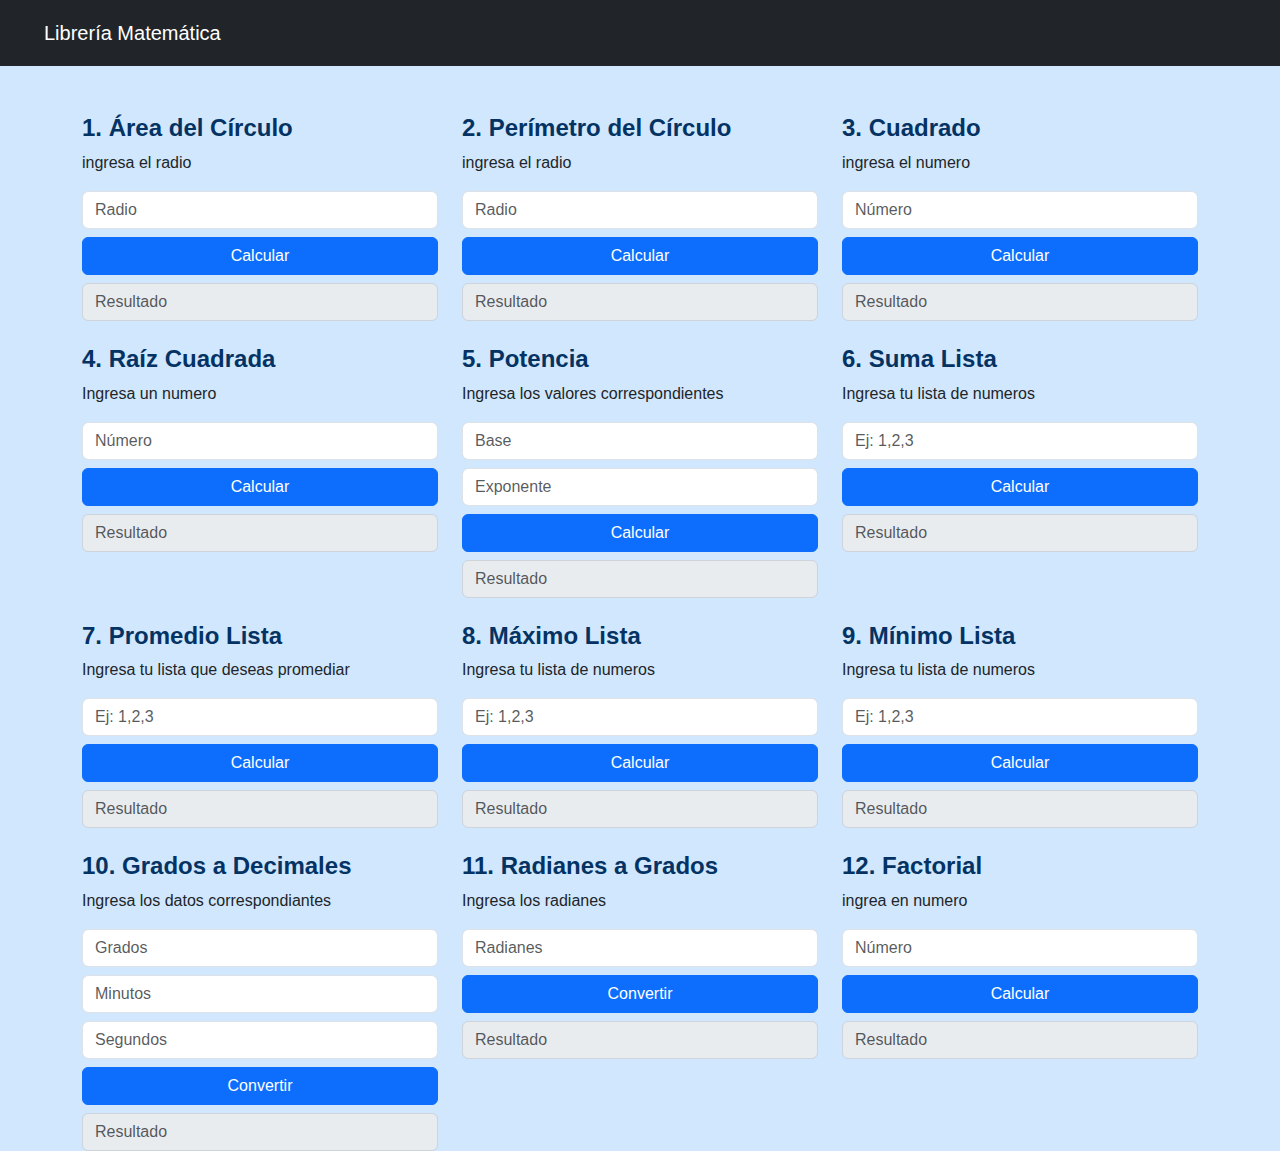
<file: index.html>
<!DOCTYPE html>
<html lang="en">

<head>
  <title>Libreria js</title>
  <meta charset="utf-8">
  <meta name="viewport" content="width=device-width, initial-scale=1">
  <link href="https://cdn.jsdelivr.net/npm/bootstrap@5.3.3/dist/css/bootstrap.min.css" rel="stylesheet">
  <link href="operaciones.css" rel="stylesheet">
  <script src="libreriaMath.js"></script>
  <script>
    function calcularAreaCirculo() {
      const radio = parseFloat(document.getElementById("input1").value);
      document.getElementById("resultado1").value = Milib.areaCirculo(radio);
    }

    function calcularPerimetroCirculo() {
      const radio = parseFloat(document.getElementById("input2").value);
      document.getElementById("resultado2").value = Milib.perimetroCirculo(radio);
    }

    function calcularCuadrado() {
      const numero = parseFloat(document.getElementById("input3").value);
      document.getElementById("resultado3").value = Milib.cuadrado(numero);
    }

    function calcularRaizCuadrada() {
      const numero = parseFloat(document.getElementById("input4").value);
      document.getElementById("resultado4").value = Milib.raizCuadrada(numero);
    }

    function calcularElevado() {
      const base = parseFloat(document.getElementById("input5base").value);
      const exp = parseFloat(document.getElementById("input5exp").value);
      document.getElementById("resultado5").value = Milib.elevado(base, exp);
    }

    function calcularSumaLista() {
      const lista = document.getElementById("input6").value.split(',').map(Number);
      document.getElementById("resultado6").value = Milib.sumaLista(lista);
    }

    function calcularPromedioLista() {
      const lista = document.getElementById("input7").value.split(',').map(Number);
      document.getElementById("resultado7").value = Milib.promedioLista(lista);
    }

    function calcularMaximoLista() {
      const lista = document.getElementById("input8").value.split(',').map(Number);
      document.getElementById("resultado8").value = Milib.maximoLista(lista);
    }

    function calcularMinimoLista() {
      const lista = document.getElementById("input9").value.split(',').map(Number);
      document.getElementById("resultado9").value = Milib.minimoLista(lista);
    }

    function convertirGradosADecimales() {
      const g = parseFloat(document.getElementById("grados").value);
      const m = parseFloat(document.getElementById("minutos").value);
      const s = parseFloat(document.getElementById("segundos").value);
      document.getElementById("resultado10").value = Milib.conversorGradosADecimales(g, m, s);
    }

    function convertirRadianesAGrados() {
      const rad = parseFloat(document.getElementById("input11").value);
      document.getElementById("resultado11").value = Milib.radianesAGrados(rad);
    }

    function calcularFactorial() {
      const num = parseInt(document.getElementById("input12").value);
      document.getElementById("resultado12").value = Milib.factorial(num);
    }
  </script>
</head>

<body>
  <nav class="navbar navbar-dark bg-dark mb-4">
    <div class="container-fluid">
      <span class="navbar-brand mb-0 h1">Librería Matemática</span>
    </div>
  </nav>

  <div class="container mt-5">
    <div class="row">
      <div class="col-sm-4">
        <h4>1. Área del Círculo</h4>
        <p>ingresa el radio</p>
        <input id="input1" class="form-control mb-2" type="number" placeholder="Radio">
        <button class="btn btn-primary mb-2" onclick="calcularAreaCirculo()">Calcular</button>
        <input id="resultado1" class="form-control" type="text" placeholder="Resultado" readonly>
      </div>
      <div class="col-sm-4">
        <h4>2. Perímetro del Círculo</h4>
        <p>ingresa el radio</p>
        <input id="input2" class="form-control mb-2" type="number" placeholder="Radio">
        <button class="btn btn-primary mb-2" onclick="calcularPerimetroCirculo()">Calcular</button>
        <input id="resultado2" class="form-control" type="text" placeholder="Resultado" readonly>
      </div>
      <div class="col-sm-4">
        <h4>3. Cuadrado</h4>
        <p>ingresa el numero</p>
        <input id="input3" class="form-control mb-2" type="number" placeholder="Número">
        <button class="btn btn-primary mb-2" onclick="calcularCuadrado()">Calcular</button>
        <input id="resultado3" class="form-control" type="text" placeholder="Resultado" readonly>
      </div>
    </div>

    <div class="row mt-4">
      <div class="col-sm-4">
        <h4>4. Raíz Cuadrada</h4>
        <p>Ingresa un numero</p>
        <input id="input4" class="form-control mb-2" type="number" placeholder="Número">
        <button class="btn btn-primary mb-2" onclick="calcularRaizCuadrada()">Calcular</button>
        <input id="resultado4" class="form-control" type="text" placeholder="Resultado" readonly>
      </div>
      <div class="col-sm-4">
        <h4>5. Potencia</h4>
        <p>Ingresa los valores correspondientes</p>
        <input id="input5base" class="form-control mb-2" type="number" placeholder="Base">
        <input id="input5exp" class="form-control mb-2" type="number" placeholder="Exponente">
        <button class="btn btn-primary mb-2" onclick="calcularElevado()">Calcular</button>
        <input id="resultado5" class="form-control" type="text" placeholder="Resultado" readonly>
      </div>
      <div class="col-sm-4">
        <h4>6. Suma Lista</h4>
        <p>Ingresa tu lista de numeros</p>
        <input id="input6" class="form-control mb-2" type="text" placeholder="Ej: 1,2,3">
        <button class="btn btn-primary mb-2" onclick="calcularSumaLista()">Calcular</button>
        <input id="resultado6" class="form-control" type="text" placeholder="Resultado" readonly>
      </div>
    </div>

    <div class="row mt-4">
      <div class="col-sm-4">
        <h4>7. Promedio Lista</h4>
        <p>Ingresa tu lista que deseas promediar</p>
        <input id="input7" class="form-control mb-2" type="text" placeholder="Ej: 1,2,3">
        <button class="btn btn-primary mb-2" onclick="calcularPromedioLista()">Calcular</button>
        <input id="resultado7" class="form-control" type="text" placeholder="Resultado" readonly>
      </div>
      <div class="col-sm-4">
        <h4>8. Máximo Lista</h4>
        <p>Ingresa tu lista de numeros</p>
        <input id="input8" class="form-control mb-2" type="text" placeholder="Ej: 1,2,3">
        <button class="btn btn-primary mb-2" onclick="calcularMaximoLista()">Calcular</button>
        <input id="resultado8" class="form-control" type="text" placeholder="Resultado" readonly>
      </div>
      <div class="col-sm-4">
        <h4>9. Mínimo Lista</h4>
        <p> Ingresa tu lista de numeros</p>
        <input id="input9" class="form-control mb-2" type="text" placeholder="Ej: 1,2,3">
        <button class="btn btn-primary mb-2" onclick="calcularMinimoLista()">Calcular</button>
        <input id="resultado9" class="form-control" type="text" placeholder="Resultado" readonly>
      </div>
    </div>

    <div class="row mt-4">
      <div class="col-sm-4">
        <h4>10. Grados a Decimales</h4>
        <p>Ingresa los datos correspondiantes</p>
        <input id="grados" class="form-control mb-2" type="number" placeholder="Grados">
        <input id="minutos" class="form-control mb-2" type="number" placeholder="Minutos">
        <input id="segundos" class="form-control mb-2" type="number" placeholder="Segundos">
        <button class="btn btn-primary mb-2" onclick="convertirGradosADecimales()">Convertir</button>
        <input id="resultado10" class="form-control" type="text" placeholder="Resultado" readonly>
      </div>
      <div class="col-sm-4">
        <h4>11. Radianes a Grados</h4>
        <p>Ingresa los radianes</p>
        <input id="input11" class="form-control mb-2" type="number" placeholder="Radianes">
        <button class="btn btn-primary mb-2" onclick="convertirRadianesAGrados()">Convertir</button>
        <input id="resultado11" class="form-control" type="text" placeholder="Resultado" readonly>
      </div>
      <div class="col-sm-4">
        <h4>12. Factorial</h4>
        <p>ingrea en numero</p>
        <input id="input12" class="form-control mb-2" type="number" placeholder="Número">
        <button class="btn btn-primary mb-2" onclick="calcularFactorial()">Calcular</button>
        <input id="resultado12" class="form-control" type="text" placeholder="Resultado" readonly>
      </div>
    </div>
  </div>
</body>

</html>
</file>
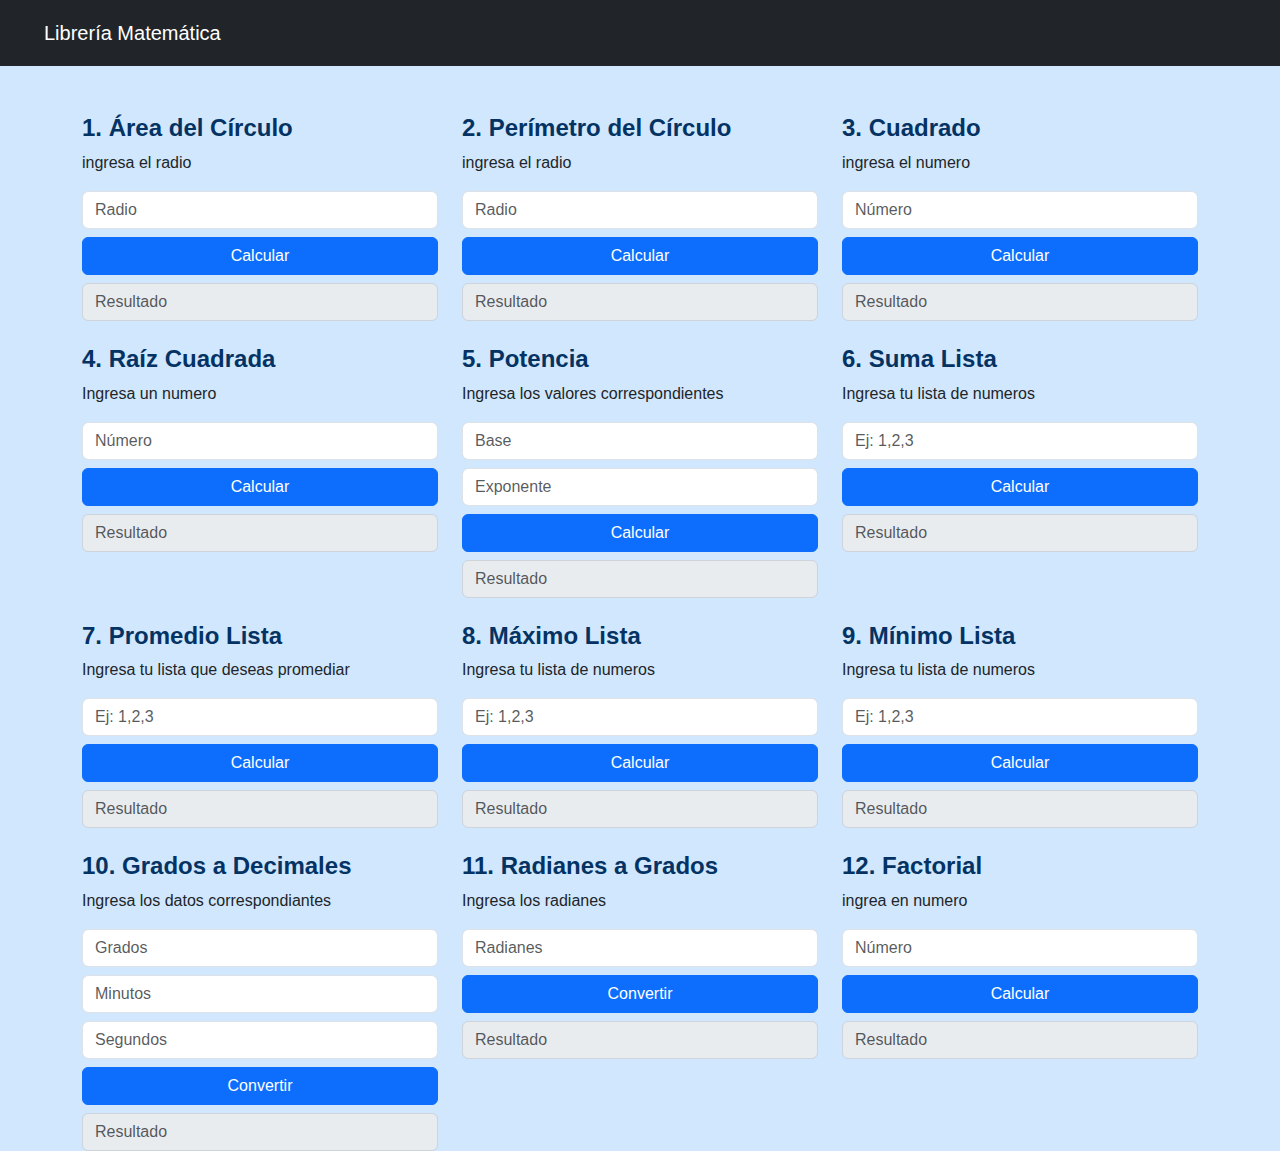
<file: operaciones.html>
<!DOCTYPE html>
<html lang="en">

<head>
  <title>Libreria js</title>
  <meta charset="utf-8">
  <meta name="viewport" content="width=device-width, initial-scale=1">
  <link href="https://cdn.jsdelivr.net/npm/bootstrap@5.3.3/dist/css/bootstrap.min.css" rel="stylesheet">
  <link href="operaciones.css" rel="stylesheet">
  <script src="libreria.js"></script>
  <script>
    function calcularAreaCirculo() {
      const radio = parseFloat(document.getElementById("input1").value);
      document.getElementById("resultado1").value = Milib.areaCirculo(radio);
    }

    function calcularPerimetroCirculo() {
      const radio = parseFloat(document.getElementById("input2").value);
      document.getElementById("resultado2").value = Milib.perimetroCirculo(radio);
    }

    function calcularCuadrado() {
      const numero = parseFloat(document.getElementById("input3").value);
      document.getElementById("resultado3").value = Milib.cuadrado(numero);
    }

    function calcularRaizCuadrada() {
      const numero = parseFloat(document.getElementById("input4").value);
      document.getElementById("resultado4").value = Milib.raizCuadrada(numero);
    }

    function calcularElevado() {
      const base = parseFloat(document.getElementById("input5base").value);
      const exp = parseFloat(document.getElementById("input5exp").value);
      document.getElementById("resultado5").value = Milib.elevado(base, exp);
    }

    function calcularSumaLista() {
      const lista = document.getElementById("input6").value.split(',').map(Number);
      document.getElementById("resultado6").value = Milib.sumaLista(lista);
    }

    function calcularPromedioLista() {
      const lista = document.getElementById("input7").value.split(',').map(Number);
      document.getElementById("resultado7").value = Milib.promedioLista(lista);
    }

    function calcularMaximoLista() {
      const lista = document.getElementById("input8").value.split(',').map(Number);
      document.getElementById("resultado8").value = Milib.maximoLista(lista);
    }

    function calcularMinimoLista() {
      const lista = document.getElementById("input9").value.split(',').map(Number);
      document.getElementById("resultado9").value = Milib.minimoLista(lista);
    }

    function convertirGradosADecimales() {
      const g = parseFloat(document.getElementById("grados").value);
      const m = parseFloat(document.getElementById("minutos").value);
      const s = parseFloat(document.getElementById("segundos").value);
      document.getElementById("resultado10").value = Milib.conversorGradosADecimales(g, m, s);
    }

    function convertirRadianesAGrados() {
      const rad = parseFloat(document.getElementById("input11").value);
      document.getElementById("resultado11").value = Milib.radianesAGrados(rad);
    }

    function calcularFactorial() {
      const num = parseInt(document.getElementById("input12").value);
      document.getElementById("resultado12").value = Milib.factorial(num);
    }
  </script>
</head>

<body>
  <nav class="navbar navbar-dark bg-dark mb-4">
    <div class="container-fluid">
      <span class="navbar-brand mb-0 h1">Librería Matemática</span>
    </div>
  </nav>

  <div class="container mt-5">
    <div class="row">
      <div class="col-sm-4">
        <h4>1. Área del Círculo</h4>
        <p>ingresa el radio</p>
        <input id="input1" class="form-control mb-2" type="number" placeholder="Radio">
        <button class="btn btn-primary mb-2" onclick="calcularAreaCirculo()">Calcular</button>
        <input id="resultado1" class="form-control" type="text" placeholder="Resultado" readonly>
      </div>
      <div class="col-sm-4">
        <h4>2. Perímetro del Círculo</h4>
        <p>ingresa el radio</p>
        <input id="input2" class="form-control mb-2" type="number" placeholder="Radio">
        <button class="btn btn-primary mb-2" onclick="calcularPerimetroCirculo()">Calcular</button>
        <input id="resultado2" class="form-control" type="text" placeholder="Resultado" readonly>
      </div>
      <div class="col-sm-4">
        <h4>3. Cuadrado</h4>
        <p>ingresa el numero</p>
        <input id="input3" class="form-control mb-2" type="number" placeholder="Número">
        <button class="btn btn-primary mb-2" onclick="calcularCuadrado()">Calcular</button>
        <input id="resultado3" class="form-control" type="text" placeholder="Resultado" readonly>
      </div>
    </div>

    <div class="row mt-4">
      <div class="col-sm-4">
        <h4>4. Raíz Cuadrada</h4>
        <p>Ingresa un numero</p>
        <input id="input4" class="form-control mb-2" type="number" placeholder="Número">
        <button class="btn btn-primary mb-2" onclick="calcularRaizCuadrada()">Calcular</button>
        <input id="resultado4" class="form-control" type="text" placeholder="Resultado" readonly>
      </div>
      <div class="col-sm-4">
        <h4>5. Potencia</h4>
        <p>Ingresa los valores correspondientes</p>
        <input id="input5base" class="form-control mb-2" type="number" placeholder="Base">
        <input id="input5exp" class="form-control mb-2" type="number" placeholder="Exponente">
        <button class="btn btn-primary mb-2" onclick="calcularElevado()">Calcular</button>
        <input id="resultado5" class="form-control" type="text" placeholder="Resultado" readonly>
      </div>
      <div class="col-sm-4">
        <h4>6. Suma Lista</h4>
        <p>Ingresa tu lista de numeros</p>
        <input id="input6" class="form-control mb-2" type="text" placeholder="Ej: 1,2,3">
        <button class="btn btn-primary mb-2" onclick="calcularSumaLista()">Calcular</button>
        <input id="resultado6" class="form-control" type="text" placeholder="Resultado" readonly>
      </div>
    </div>

    <div class="row mt-4">
      <div class="col-sm-4">
        <h4>7. Promedio Lista</h4>
        <p>Ingresa tu lista que deseas promediar</p>
        <input id="input7" class="form-control mb-2" type="text" placeholder="Ej: 1,2,3">
        <button class="btn btn-primary mb-2" onclick="calcularPromedioLista()">Calcular</button>
        <input id="resultado7" class="form-control" type="text" placeholder="Resultado" readonly>
      </div>
      <div class="col-sm-4">
        <h4>8. Máximo Lista</h4>
        <p>Ingresa tu lista de numeros</p>
        <input id="input8" class="form-control mb-2" type="text" placeholder="Ej: 1,2,3">
        <button class="btn btn-primary mb-2" onclick="calcularMaximoLista()">Calcular</button>
        <input id="resultado8" class="form-control" type="text" placeholder="Resultado" readonly>
      </div>
      <div class="col-sm-4">
        <h4>9. Mínimo Lista</h4>
        <p> Ingresa tu lista de numeros</p>
        <input id="input9" class="form-control mb-2" type="text" placeholder="Ej: 1,2,3">
        <button class="btn btn-primary mb-2" onclick="calcularMinimoLista()">Calcular</button>
        <input id="resultado9" class="form-control" type="text" placeholder="Resultado" readonly>
      </div>
    </div>

    <div class="row mt-4">
      <div class="col-sm-4">
        <h4>10. Grados a Decimales</h4>
        <p>Ingresa los datos correspondiantes</p>
        <input id="grados" class="form-control mb-2" type="number" placeholder="Grados">
        <input id="minutos" class="form-control mb-2" type="number" placeholder="Minutos">
        <input id="segundos" class="form-control mb-2" type="number" placeholder="Segundos">
        <button class="btn btn-primary mb-2" onclick="convertirGradosADecimales()">Convertir</button>
        <input id="resultado10" class="form-control" type="text" placeholder="Resultado" readonly>
      </div>
      <div class="col-sm-4">
        <h4>11. Radianes a Grados</h4>
        <p>Ingresa los radianes</p>
        <input id="input11" class="form-control mb-2" type="number" placeholder="Radianes">
        <button class="btn btn-primary mb-2" onclick="convertirRadianesAGrados()">Convertir</button>
        <input id="resultado11" class="form-control" type="text" placeholder="Resultado" readonly>
      </div>
      <div class="col-sm-4">
        <h4>12. Factorial</h4>
        <p>ingrea en numero</p>
        <input id="input12" class="form-control mb-2" type="number" placeholder="Número">
        <button class="btn btn-primary mb-2" onclick="calcularFactorial()">Calcular</button>
        <input id="resultado12" class="form-control" type="text" placeholder="Resultado" readonly>
      </div>
    </div>
  </div>
</body>

</html>
</file>
<file: operaciones.css>
body {
  background-color: #d0e7fe;
  font-family: 'Segoe UI', Tahoma, Geneva, Verdana, sans-serif;
}

h4 {
  font-weight: 600;
  color: #043363;
}

input[type="text"]:read-only {
  background-color: #e9ecef;
  border: 1px solid #ced4da;
}

.btn {
  width: 100%;
}

.navbar {
  padding: 1rem 2rem;
}
</file>
